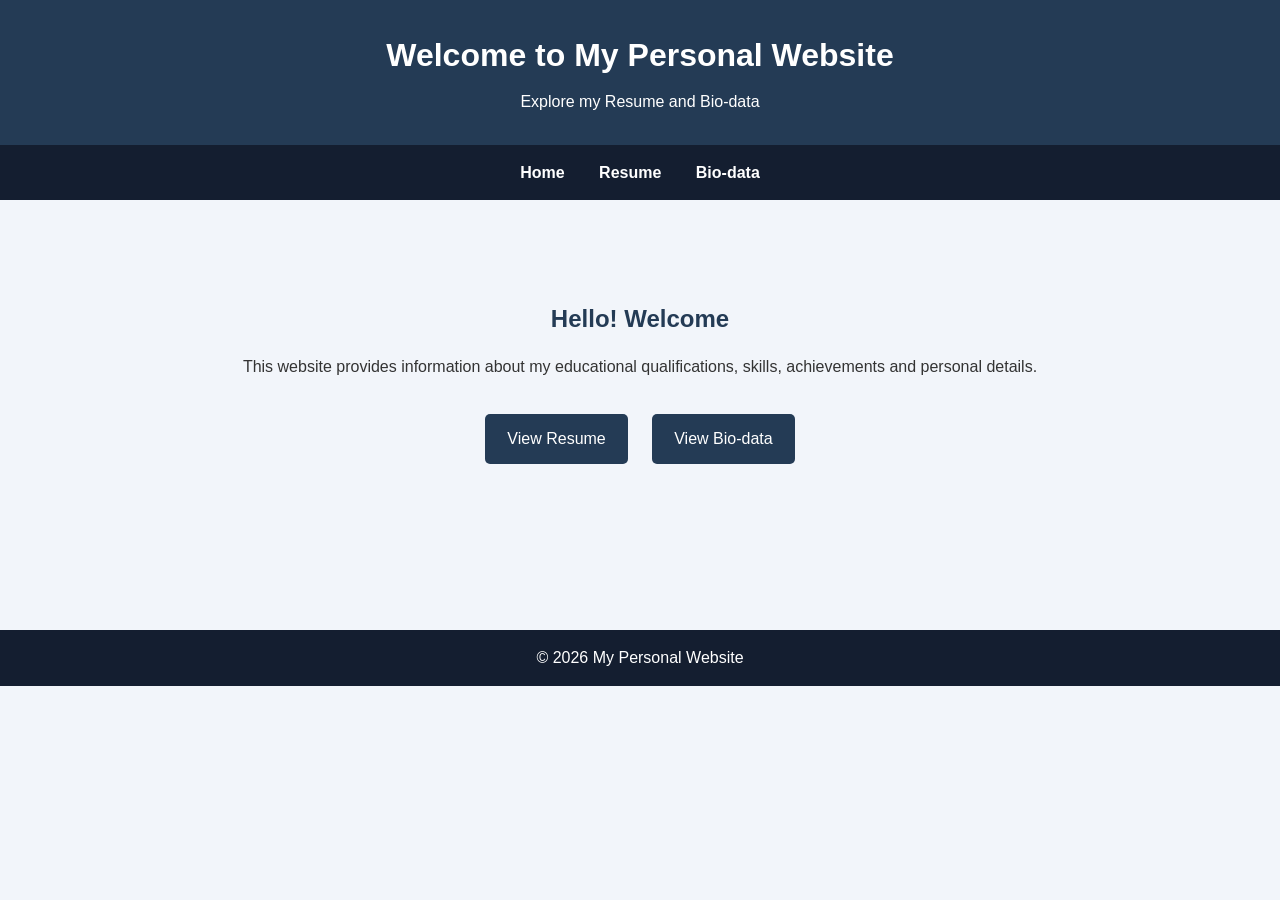
<file: index.html>
<!DOCTYPE html>
<html>
<head>
    <title>My Personal Website</title>
    <link rel="stylesheet" href="style.css">
    <script src="https://code.jquery.com/jquery-3.7.1.min.js"></script>
    <script src="script.js"></script>
</head>

<body>

<header>
    <h1>Welcome to My Personal Website</h1>
    <p>Explore my Resume and Bio-data</p>
</header>

<nav>
    <a href="index.html">Home</a>
    <a href="resume.html">Resume</a>
    <a href="biodata.html">Bio-data</a>
</nav>

<section class="home">
    <h2>Hello! Welcome</h2>
    <p>
        This website provides information about my
        educational qualifications, skills, achievements
        and personal details.
    </p>

    <div class="buttons">
        <a href="resume.html" class="btn">View Resume</a>
        <a href="biodata.html" class="btn">View Bio-data</a>
    </div>
</section>

<footer>
    <p>© <span id="year"></span> My Personal Website</p>
</footer>

</body>
</html>
</file>
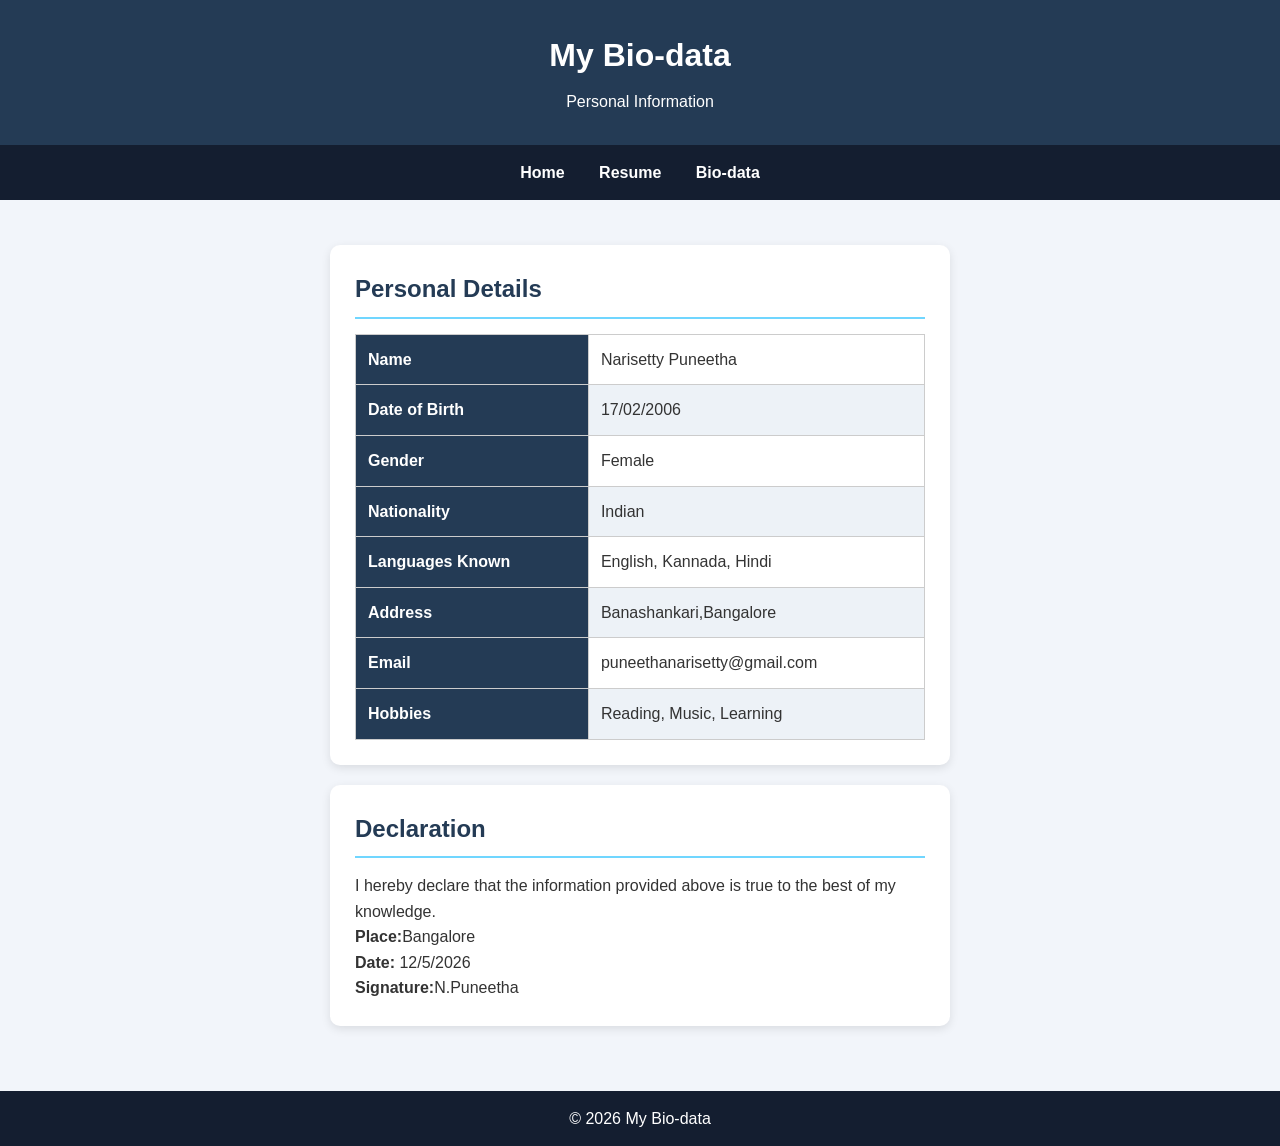
<file: biodata.html>
<!DOCTYPE html>
<html>
<head>
    <title>My Bio-data</title>
    <link rel="stylesheet" href="style.css">
    <script src="https://code.jquery.com/jquery-3.7.1.min.js"></script>
    <script src="script.js"></script>
</head>

<body>

<header>
    <h1>My Bio-data</h1>
    <p>Personal Information</p>
</header>

<nav>
    <a href="index.html">Home</a>
    <a href="resume.html">Resume</a>
    <a href="biodata.html">Bio-data</a>
</nav>

<main class="container">

    <section class="card">
        <h2>Personal Details</h2>

        <table>
            <tr>
                <th>Name</th>
                <td>Narisetty Puneetha</td>
            </tr>

            <tr>
                <th>Date of Birth</th>
                <td>17/02/2006</td>
            </tr>

            <tr>
                <th>Gender</th>
                <td>Female</td>
            </tr>

            <tr>
                <th>Nationality</th>
                <td>Indian</td>
            </tr>

            <tr>
                <th>Languages Known</th>
                <td>English, Kannada, Hindi</td>
            </tr>

            <tr>
                <th>Address</th>
                <td>Banashankari,Bangalore</td>
            </tr>

            <tr>
                <th>Email</th>
                <td>puneethanarisetty@gmail.com</td>
            </tr>

            <tr>
                <th>Hobbies</th>
                <td>Reading, Music, Learning</td>
            </tr>
        </table>
    </section>

    <section class="card">
        <h2>Declaration</h2>
        <p>
            I hereby declare that the information
            provided above is true to the best of
            my knowledge.
        </p>

        <p><b>Place:</b>Bangalore</p>
        <p><b>Date:</b> <span id="today"></span></p>
        <p><b>Signature:</b>N.Puneetha</p>
    </section>

</main>

<footer>
    <p>© 2026 My Bio-data</p>
</footer>

</body>
</html>
</file>
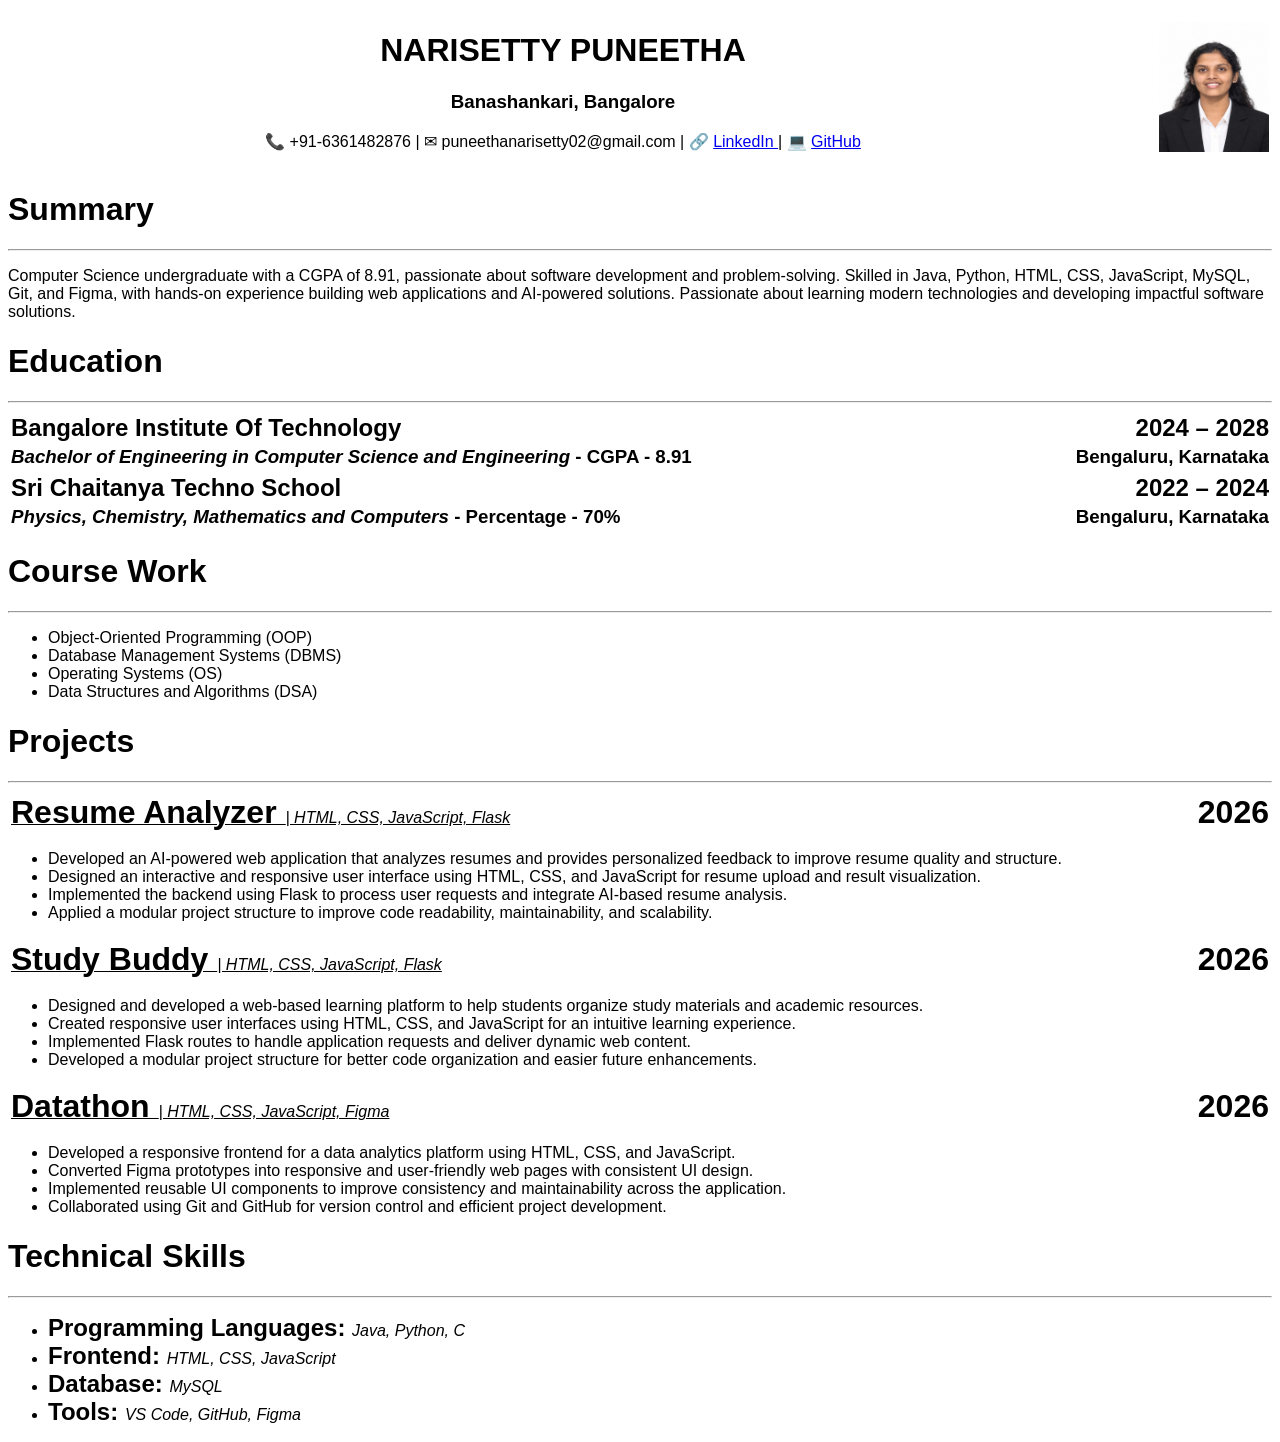
<file: resume.html>
<!DOCTYPE html>
<html lang="en">

<head>
    <meta charset="UTF-8">
    <meta name="viewport" content="width=device-width, initial-scale=1.0">
    <title>Resume</title>
</head>

<body>

<font face="Arial">

    <!-- Header -->
    <table width="100%">
        <tr>
            <td align="center">

                <h1>NARISETTY PUNEETHA</h1>
                <h3>Banashankari, Bangalore</h3>

                <p>
                    📞 +91-6361482876 |
                    ✉ puneethanarisetty02@gmail.com |
                    🔗
                    <a href="https://www.linkedin.com/in/narisetty-puneetha-47871a329/">
                        LinkedIn
                    </a>
                    |
                    💻
                    <a href="https://github.com/Puneetha00">
                        GitHub
                    </a>
                </p>

            </td>

            <td width="150" align="right">
                <img src="res_pic.jpeg"
                     width="110"
                     height="130"
                     alt="Profile Photo">
            </td>
        </tr>
    </table>


    <!-- Summary -->
    <h1>Summary</h1>
    <hr>

    <p>
        Computer Science undergraduate with a CGPA of 8.91, passionate about
        software development and problem-solving. Skilled in Java, Python,
        HTML, CSS, JavaScript, MySQL, Git, and Figma, with hands-on experience
        building web applications and AI-powered solutions. Passionate about
        learning modern technologies and developing impactful software solutions.
    </p>


    <!-- Education -->
    <h1>Education</h1>
    <hr>

    <table width="100%">
        <tr>
            <td>
                <h2 style="margin: 0;">
                    Bangalore Institute Of Technology
                </h2>
            </td>

            <td align="right">
                <h2 style="margin: 0;">
                    2024 – 2028
                </h2>
            </td>
        </tr>

        <tr>
            <td>
                <h3 style="margin: 0;">
                    <i>
                        Bachelor of Engineering in Computer Science and Engineering
                    </i>
                    - CGPA - 8.91
                </h3>
            </td>

            <td align="right">
                <h3 style="margin: 0;">
                    Bengaluru, Karnataka
                </h3>
            </td>
        </tr>
    </table>


    <table width="100%">
        <tr>
            <td>
                <h2 style="margin: 0;">
                    Sri Chaitanya Techno School
                </h2>
            </td>

            <td align="right">
                <h2 style="margin: 0;">
                    2022 – 2024
                </h2>
            </td>
        </tr>

        <tr>
            <td>
                <h3 style="margin: 0;">
                    <i>
                        Physics, Chemistry, Mathematics and Computers
                    </i>
                    - Percentage - 70%
                </h3>
            </td>

            <td align="right">
                <h3 style="margin: 0;">
                    Bengaluru, Karnataka
                </h3>
            </td>
        </tr>
    </table>


    <!-- Course Work -->
    <h1>Course Work</h1>
    <hr>

    <ul>
        <li>Object-Oriented Programming (OOP)</li>
        <li>Database Management Systems (DBMS)</li>
        <li>Operating Systems (OS)</li>
        <li>Data Structures and Algorithms (DSA)</li>
    </ul>


    <!-- Projects -->
    <h1>Projects</h1>
    <hr>


    <!-- Resume Analyzer -->
    <table width="100%">
        <tr>
            <td align="left">

                <a href="https://github.com/Puneetha00/resume_analyzer"
                   style="color: black;">

                    <h1 style="display: inline;">
                        Resume Analyzer
                    </h1>

                    <span style="font-style: italic;">
                        | HTML, CSS, JavaScript, Flask
                    </span>

                </a>

            </td>

            <td align="right">
                <h1 style="margin: 0;">
                    2026
                </h1>
            </td>
        </tr>
    </table>

    <ul>
        <li>
            Developed an AI-powered web application that analyzes resumes
            and provides personalized feedback to improve resume quality
            and structure.
        </li>

        <li>
            Designed an interactive and responsive user interface using
            HTML, CSS, and JavaScript for resume upload and result
            visualization.
        </li>

        <li>
            Implemented the backend using Flask to process user requests
            and integrate AI-based resume analysis.
        </li>

        <li>
            Applied a modular project structure to improve code readability,
            maintainability, and scalability.
        </li>
    </ul>


    <!-- Study Buddy -->
    <table width="100%">
        <tr>
            <td align="left">

                <a href="https://github.com/Puneetha00/Study-Buddy"
                   style="color: black;">

                    <h1 style="display: inline;">
                        Study Buddy
                    </h1>

                    <span style="font-style: italic;">
                        | HTML, CSS, JavaScript, Flask
                    </span>

                </a>

            </td>

            <td align="right">
                <h1 style="margin: 0;">
                    2026
                </h1>
            </td>
        </tr>
    </table>

    <ul>
        <li>
            Designed and developed a web-based learning platform to help
            students organize study materials and academic resources.
        </li>

        <li>
            Created responsive user interfaces using HTML, CSS, and
            JavaScript for an intuitive learning experience.
        </li>

        <li>
            Implemented Flask routes to handle application requests and
            deliver dynamic web content.
        </li>

        <li>
            Developed a modular project structure for better code
            organization and easier future enhancements.
        </li>
    </ul>


    <!-- Datathon -->
    <table width="100%">
        <tr>
            <td align="left">

                <a href="https://github.com/Puneetha00/datathon-frontend"
                   style="color: black;">

                    <h1 style="display: inline;">
                        Datathon
                    </h1>

                    <span style="font-style: italic;">
                        | HTML, CSS, JavaScript, Figma
                    </span>

                </a>

            </td>

            <td align="right">
                <h1 style="margin: 0;">
                    2026
                </h1>
            </td>
        </tr>
    </table>

    <ul>
        <li>
            Developed a responsive frontend for a data analytics platform
            using HTML, CSS, and JavaScript.
        </li>

        <li>
            Converted Figma prototypes into responsive and user-friendly
            web pages with consistent UI design.
        </li>

        <li>
            Implemented reusable UI components to improve consistency and
            maintainability across the application.
        </li>

        <li>
            Collaborated using Git and GitHub for version control and
            efficient project development.
        </li>
    </ul>


    <!-- Technical Skills -->
    <h1>Technical Skills</h1>
    <hr>

    <ul>

        <li>
            <h2 style="display: inline;">
                Programming Languages:
            </h2>

            <span style="font-style: italic;">
                Java, Python, C
            </span>
        </li>

        <li>
            <h2 style="display: inline;">
                Frontend:
            </h2>

            <span style="font-style: italic;">
                HTML, CSS, JavaScript
            </span>
        </li>

        <li>
            <h2 style="display: inline;">
                Database:
            </h2>

            <span style="font-style: italic;">
                MySQL
            </span>
        </li>

        <li>
            <h2 style="display: inline;">
                Tools:
            </h2>

            <span style="font-style: italic;">
                VS Code, GitHub, Figma
            </span>
        </li>

    </ul>

</font>

</body>
</html>
</file>
<file: style.css>
* {
    margin: 0;
    padding: 0;
    box-sizing: border-box;
}

body {
    font-family: Arial, sans-serif;
    background-color: #f2f5fa;
    color: #333;
    line-height: 1.6;
    
}

header {
    background: #243b55;
    color: white;
    text-align: center;
    padding: 30px;
}

header h1 {
    margin-bottom: 8px;
}

nav {
    background: #141e30;
    text-align: center;
    padding: 15px;
}

nav a {
    color: white;
    text-decoration: none;
    margin: 15px;
    font-weight: bold;
}

nav a:hover {
    color: #70d6ff;
}

.home {
    text-align: center;
    padding: 100px 20px;
    min-height: 400px;
}

.home h2 {
    color: #243b55;
    margin-bottom: 15px;
}

.home p {
    margin-bottom: 25px;
}

.container {
    max-width: 650px;
    width: 70%;
    margin: 30px auto;
    padding: 15px;
}

.card {
    background: white;
    padding: 25px;
    margin-bottom: 20px;
    border-radius: 10px;
    box-shadow: 0 3px 10px rgba(0,0,0,0.1);
}

.card h2 {
    color: #243b55;
    margin-bottom: 15px;
    border-bottom: 2px solid #70d6ff;
    padding-bottom: 8px;
}

ul {
    padding-left: 25px;
}

table {
    width: 100%;
    border-collapse: collapse;
}

th, td {
    border: 1px solid #ccc;
    padding: 12px;
    text-align: left;
}

th {
    background: #243b55;
    color: white;
}

tr:nth-child(even) {
    background: #edf2f7;
}

.btn {
    display: inline-block;
    background: #243b55;
    color: white;
    padding: 12px 22px;
    border: none;
    border-radius: 5px;
    text-decoration: none;
    cursor: pointer;
    margin: 10px;
}

.btn:hover {
    background: #426b91;
}

footer {
    background: #141e30;
    color: white;
    text-align: center;
    padding: 15px;
    margin-top: 30px;
}

@media (max-width: 600px) {
    nav a {
        display: inline-block;
        margin: 5px;
    }

    .container {
        padding: 10px;
    }

    .card {
        padding: 15px;
    }

    table {
        font-size: 13px;
    }
}
</file>
